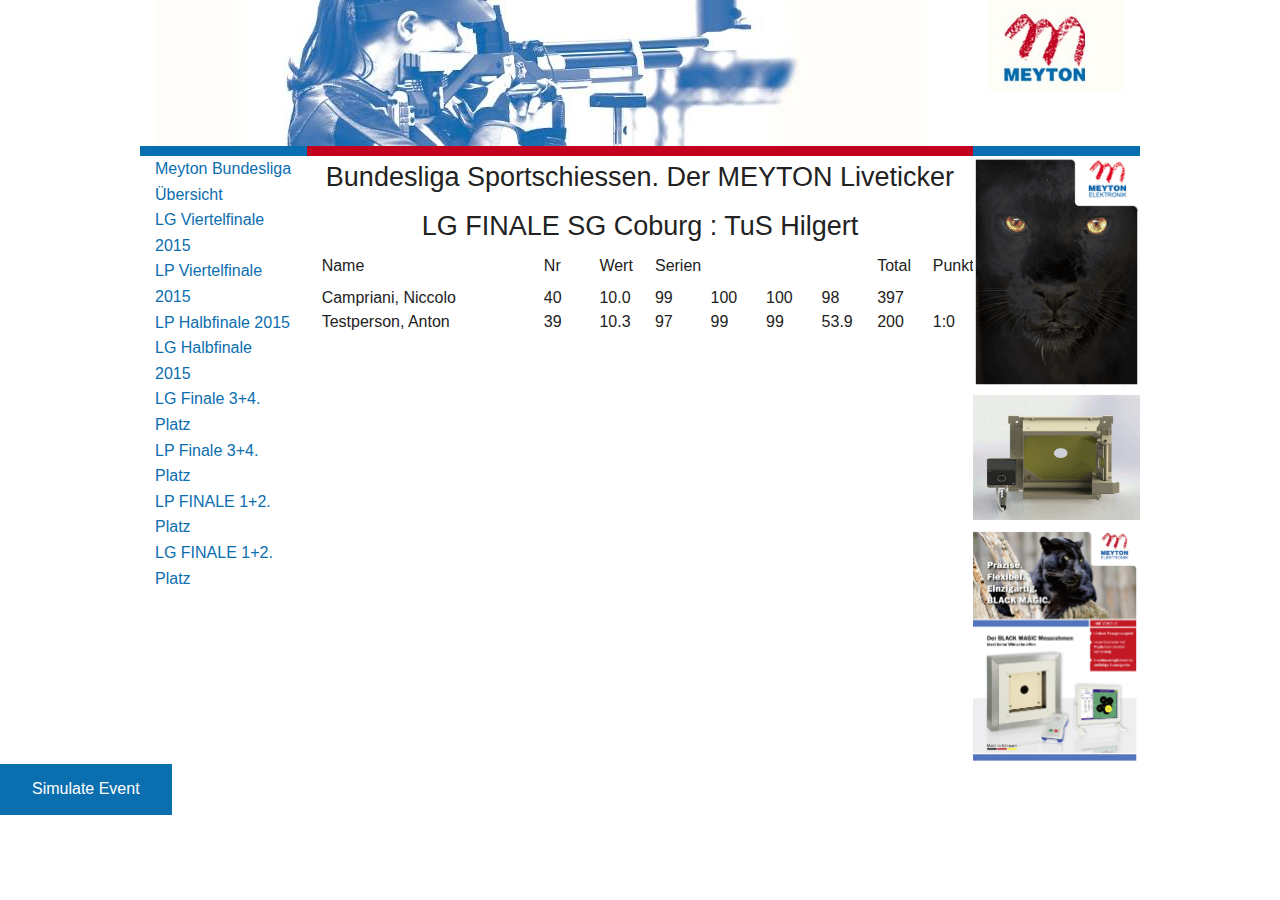
<file: index.html>
<!DOCTYPE html>
<html class="no-js" lang="en">
  <head>
    <meta charset="utf-8" />
    <meta name="viewport" content="width=device-width, initial-scale=1.0" />
    <title>InterfacePro Alpha 4 Build #30 - 20150828</title>

    <link rel="stylesheet" href="css/foundation.min.css" />
    <link rel="stylesheet" href="css/jBox.css">
    <link rel="stylesheet" href="css/main.css">

    <script src="lib/modernizr.js"></script>

    </head>
    <body>

          <div class="row">
            <div class="medium-1 columns">
            </div>
            <div class="show-for-medium-up medium-10 columns">
                <img src="./img/teaser.jpg">
            </div>
            <div class="small-12 medium-2 columns text-center">
                <img src="./img/meyton-logo.jpg">
            </div>
          </div>

      <!-- TODO Höhe und Farben Auslagern in Klassen -->
          <div class="row" style="height:10px">
            <div class="medium-2 columns" style="background-color:#086EB0; height:10px">
            </div>
            <div class="show-for-medium-up medium-8 columns" style="background-color:#C2011F; height:10px">
            </div>
            <div class="small-12 medium-2 columns text-center" style="background-color:#086EB0; height:10px">

            </div>
          </div>

      <!-- main body -->
          <div class="row">
            <div class="show-for-medium-up medium-2 columns">
              <div class="tx-bundesligaticker-pi1">
        			<ul>
                <li>
        				      <a href="http://bundesliga.meyton.info/">Meyton Bundesliga Übersicht</a>
                </li>
              </ul>
      				<ul>
                <li><a href="index.php?m0=L2hvbWUvbWV5dG9uL2J1bmRlc2xpZ2EubWV5dG9uLmluZm8vaHRtbC90bXAvYmxfdGlja2VyX2RhdGEvTEcgVmllcnRlbGZpbmFsZSAyMDE1L2xpZ2ExLmh0bWw=&amp;m1=TEcgVmllcnRlbGZpbmFsZSAyMDE1">LG Viertelfinale 2015</a></li>
                <li><a href="index.php?m0=L2hvbWUvbWV5dG9uL2J1bmRlc2xpZ2EubWV5dG9uLmluZm8vaHRtbC90bXAvYmxfdGlja2VyX2RhdGEvTFAgVmllcnRlbGZpbmFsZSAyMDE1L2xpZ2ExLmh0bWw=&amp;m1=TFAgVmllcnRlbGZpbmFsZSAyMDE1">LP Viertelfinale 2015</a></li>
                <li><a href="index.php?m0=L2hvbWUvbWV5dG9uL2J1bmRlc2xpZ2EubWV5dG9uLmluZm8vaHRtbC90bXAvYmxfdGlja2VyX2RhdGEvTFAgSGFsYmZpbmFsZSAyMDE1L2xpZ2ExLmh0bWw=&amp;m1=TFAgSGFsYmZpbmFsZSAyMDE1">LP Halbfinale 2015</a></li>
                <li><a href="index.php?m0=L2hvbWUvbWV5dG9uL2J1bmRlc2xpZ2EubWV5dG9uLmluZm8vaHRtbC90bXAvYmxfdGlja2VyX2RhdGEvTEcgSGFsYmZpbmFsZSAyMDE1L2xpZ2ExLmh0bWw=&amp;m1=TEcgSGFsYmZpbmFsZSAyMDE1">LG Halbfinale 2015</a></li>
                <li><a href="index.php?m0=L2hvbWUvbWV5dG9uL2J1bmRlc2xpZ2EubWV5dG9uLmluZm8vaHRtbC90bXAvYmxfdGlja2VyX2RhdGEvTEcgRmluYWxlIDMrNC4gUGxhdHovbGlnYTEuaHRtbA==&amp;m1=TEcgRmluYWxlIDMrNC4gUGxhdHo=">LG Finale 3+4. Platz</a></li>
                <li><a href="index.php?m0=L2hvbWUvbWV5dG9uL2J1bmRlc2xpZ2EubWV5dG9uLmluZm8vaHRtbC90bXAvYmxfdGlja2VyX2RhdGEvTFAgRmluYWxlIDMrNC4gUGxhdHovbGlnYTEuaHRtbA==&amp;m1=TFAgRmluYWxlIDMrNC4gUGxhdHo=">LP Finale 3+4. Platz</a></li>
                <li><a href="index.php?m0=L2hvbWUvbWV5dG9uL2J1bmRlc2xpZ2EubWV5dG9uLmluZm8vaHRtbC90bXAvYmxfdGlja2VyX2RhdGEvTFAgRklOQUxFIDErMi4gUGxhdHovbGlnYTEuaHRtbA==&amp;m1=TFAgRklOQUxFIDErMi4gUGxhdHo=">LP FINALE 1+2. Platz</a></li>
                <li><a class="active" href="index.php?m0=L2hvbWUvbWV5dG9uL2J1bmRlc2xpZ2EubWV5dG9uLmluZm8vaHRtbC90bXAvYmxfdGlja2VyX2RhdGEvTEcgRklOQUxFIDErMi4gUGxhdHovbGlnYTEuaHRtbA==&amp;m1=TEcgRklOQUxFIDErMi4gUGxhdHo=">LG FINALE 1+2. Platz</a></li>
            </ul>
                </div>
            </div>

            <!-- ticker main part -->
            <div class="small-12 medium-8 columns">

            <!-- ticker sponsor title -->
                <div class="row">
                  <div class="small-12 columns text-center">
                      <h3>Bundesliga Sportschiessen. Der MEYTON Liveticker</h3>
                  </div>
                </div>
            <!-- competition description -->
                <div class="row">
                  <div class="small-12 columns text-center">
                      <h3><span id="competition-title">LG FINALE</span> <span id="competition-club1">SG Coburg</span> : <span id="competition-club2">TuS Hilgert</span></h3>
                  </div>

                </div>

                <!-- spacer -->
                <div class="row" stype="height:20px">

                </div>
                <!-- competition actions info -->

                <!-- header line -->
                <div class="row">
                  <div class="small-4 columns">
                    Name
                  </div>
                  <div class="small-1 columns">
                    Nr
                  </div>
                  <div class="small-1 columns">
                    Wert
                  </div>
                  <div class="small-4 columns">
                    Serien
                  </div>
                  <div class="small-1 columns">
                    Total
                  </div>
                  <div class="small-1 columns show-for-small-only">
                    Pkt
                  </div>
                  <div class="small-1 columns show-for-medium-only">
                    Pkt
                  </div>
                  <div class="small-1 columns show-for-large-up">
                    Punkte
                  </div>

                </div>

                <!-- spacer -->
                <div class="row" style="height:0.5em">
                    <div class="small-12">
                    </div>
                </div>

                <!-- first shooter -->
                <div class="row">
                  <div class="small-4 columns shooter-name">
                    Campriani, Niccolo
                  </div>
                  <div class="small-1 columns">
                    40
                  </div>
                  <div class="small-1 columns">
                    10.0
                  </div>
                  <div class="small-1 columns">
                    99
                  </div>
                  <div class="small-1 columns">
                    100
                  </div>
                  <div class="small-1 columns">
                    100
                  </div>
                  <div class="small-1 columns">
                    98
                  </div>
                  <div class="small-1 columns">
                    397
                  </div>
                  <div class="small-1 columns">

                  </div>
                </div>

                <!-- second shooter -->
                <div class="row shooter2">
                  <div class="small-4 columns shooter-name">
                    Testperson, Anton
                  </div>
                  <div class="small-1 columns shot-number">
                    39
                  </div>
                  <div class="small-1 columns hit-value">
                    10.3
                  </div>
                  <div class="small-1 columns series1">
                    97
                  </div>
                  <div class="small-1 columns series2">
                    99
                  </div>
                  <div class="small-1 columns series3">
                     99
                  </div>
                  <div class="small-1 columns series4">
                    53.9
                  </div>
                  <div class="small-1 columns total">
                    200
                  </div>
                  <div class="small-1 columns points">
                    1:0
                  </div>
                </div>

                <!-- spacer -->
                <div class="row" style="height:0.5em">
                    <div class="small-12">
                    </div>
                </div>

                <!-- third shooter -->
                <div class="row shooter3">
                  <div class="small-4 columns shooter-name">

                  </div>
                  <div class="small-1 columns shot-number">

                  </div>
                  <div class="small-1 columns hit-value">

                  </div>
                  <div class="small-1 columns series1">

                  </div>
                  <div class="small-1 columns series2">

                  </div>
                  <div class="small-1 columns series3">

                  </div>
                  <div class="small-1 columns series4">

                  </div>
                  <div class="small-1 columns total">

                  </div>
                  <div class="small-1 columns points">

                  </div>
                </div>
                <!-- fourth shooter -->
                <div class="row shooter4">
                  <div class="small-4 columns shooter-name">

                  </div>
                  <div class="small-1 columns shot-number">

                  </div>
                  <div class="small-1 columns hit-value">

                  </div>
                  <div class="small-1 columns series1">

                  </div>
                  <div class="small-1 columns series2">

                  </div>
                  <div class="small-1 columns series3">

                  </div>
                  <div class="small-1 columns series4">

                  </div>
                  <div class="small-1 columns total">

                  </div>
                  <div class="small-1 columns points">

                  </div>
                </div>

                <!-- spacer -->
                <div class="row" style="height:0.5em">
                    <div class="small-12">
                    </div>
                </div>

                <!-- fifth shooter -->
                <div class="row shooter5">
                  <div class="small-4 columns shooter-name">

                  </div>
                  <div class="small-1 columns shot-number">

                  </div>
                  <div class="small-1 columns hit-value">

                  </div>
                  <div class="small-1 columns series1">

                  </div>
                  <div class="small-1 columns series2">

                  </div>
                  <div class="small-1 columns series3">

                  </div>
                  <div class="small-1 columns series4">

                  </div>
                  <div class="small-1 columns total">

                  </div>
                  <div class="small-1 columns points">

                  </div>
                </div>

                <!-- sixth shooter -->
                <div class="row shooter6">
                  <div class="small-4 columns shooter-name">

                  </div>
                  <div class="small-1 columns shot-number">

                  </div>
                  <div class="small-1 columns hit-value">

                  </div>
                  <div class="small-1 columns series1">

                  </div>
                  <div class="small-1 columns series2">

                  </div>
                  <div class="small-1 columns series3">

                  </div>
                  <div class="small-1 columns series4">

                  </div>
                  <div class="small-1 columns total">

                  </div>
                  <div class="small-1 columns points">

                  </div>
                </div>

                <!-- spacer -->
                <div class="row" style="height:0.5em">
                    <div class="small-12">
                    </div>
                </div>

                <!-- seventh shooter -->
                <div class="row shooter7">
                  <div class="small-4 columns shooter-name">

                  </div>
                  <div class="small-1 columns shot-number">

                  </div>
                  <div class="small-1 columns hit-value">

                  </div>
                  <div class="small-1 columns series1">

                  </div>
                  <div class="small-1 columns series2">

                  </div>
                  <div class="small-1 columns series3">

                  </div>
                  <div class="small-1 columns series4">

                  </div>
                  <div class="small-1 columns total">

                  </div>
                  <div class="small-1 columns points">

                  </div>
                </div>

                <!-- eighth shooter -->
                <div class="row shooter8">
                  <div class="small-4 columns shooter-name">

                  </div>
                  <div class="small-1 columns shot-number">

                  </div>
                  <div class="small-1 columns hit-value">

                  </div>
                  <div class="small-1 columns series1">

                  </div>
                  <div class="small-1 columns series2">

                  </div>
                  <div class="small-1 columns series3">

                  </div>
                  <div class="small-1 columns series4">

                  </div>
                  <div class="small-1 columns total">

                  </div>
                  <div class="small-1 columns points">

                  </div>
                </div>

                <!-- spacer -->
                <div class="row" style="height:0.5em">
                    <div class="small-12">
                    </div>
                </div>

                <!-- smarthphone advertising here -->
                <div class="show-for-small-only text-center">
                  <!-- other competitions infos and advertising -->
                  <div class="row">
                    <img src="img/werbung1.gif">
                  </div>
                  <!-- spacer -->
                  <div class="row" style="height:0.5em">
                      <div class="small-12">
                      </div>
                  </div>
                  <div class="row">
                    <img src="img/werbung2.gif">
                  </div>
                  <!-- spacer -->
                  <div class="row" style="height:0.5em">
                      <div class="small-12">
                      </div>
                  </div>
                  <div class="row">
                    <img src="img/werbung3.jpg">
                  </div>

                </div>
                <div class="small-12 columns text-center" style="color:white">
                  <span id="output">noch nichts</span>
                </div>
            </div>

            <!-- non smartphone advertising here - right column -->
            <div class="show-for-medium-up medium-2 columns text-center">
              <!-- other competitions infos and advertising -->
              <div class="row">
                <img src="img/werbung1.gif">
              </div>
              <!-- spacer -->
              <div class="row" style="height:0.5em">
                  <div class="small-12">
                  </div>
              </div>
              <div class="row">
                <img src="img/werbung2.gif">
              </div>
              <!-- spacer -->
              <div class="row" style="height:0.5em">
                  <div class="small-12">
                  </div>
              </div>
              <div class="row">
                <img src="img/werbung3.jpg">
              </div>

            </div>
          </div>

        <button id="simulate">Simulate Event</button>

      <!-- Diverser Test- und Entwicklungskram hier...


        <canvas id="canvas" class=".targetCanvas" width='480' height='480' style="display:none;"></canvas>
        <h1>Testfeld</h1>

        <input name id="searchName"></input>
        <input name id="searchFirstName"></input>
        <button id="searchID">Search ID</button>

        <div id = "testdisplay"></div>
          <button id="makeTarget">Target Test</button>
          <div id = "target"></div>
-->


  <script src="http://e4d0b2de.fanoutcdn.com/bayeux/static/faye-browser-min.js"></script>
  <script src="lib/countUp.min.js"></script>
  <script src="lib/jquery-2.1.4.min.js"></script>
  <script src="lib/underscore-min.js"></script>
  <script src="lib/md5.js"></script>
  <script src="lib/jBox.min.js"></script>
  <script src="lib/foundation.min.js"></script>
    <script src="app/init.js"></script>
  <script src="app/main.js"></script>
  <script src="posttest/posttest.js"></script>
  </body>
</html>
</file>
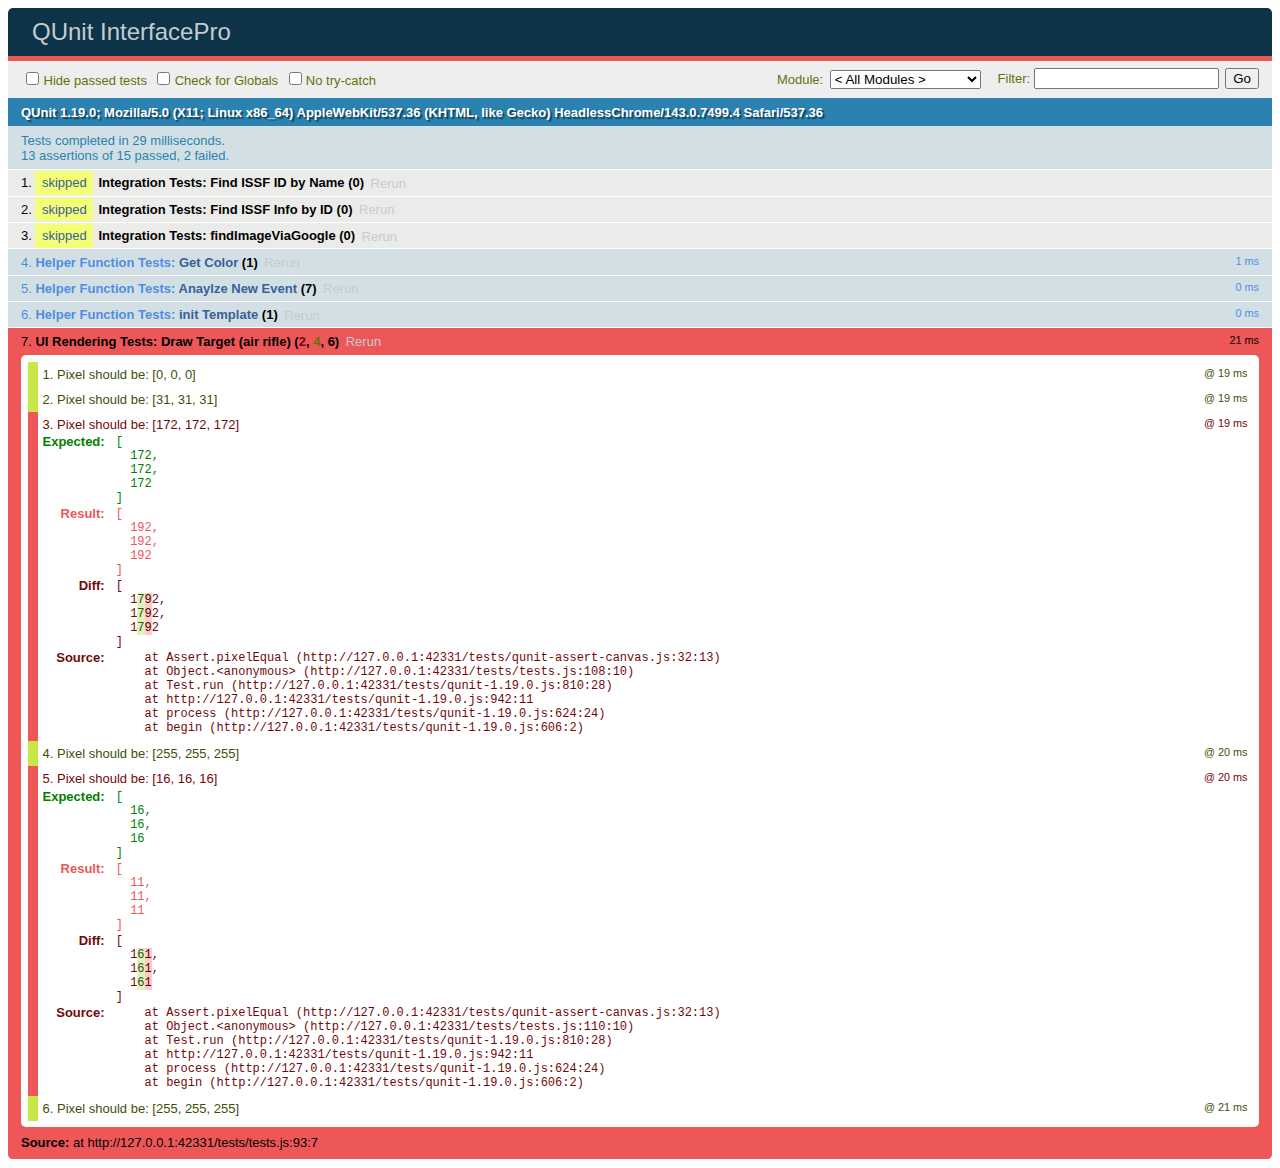
<file: tests.html>
<!DOCTYPE html>
<html>
<head>
  <meta charset="utf-8">
  <title>QUnit InterfacePro</title>
  <link rel="stylesheet" href="tests/qunit-1.19.0.css">
</head>
<body>
  <div id="qunit"></div>
  <div id="qunit-fixture"></div>
  <div id="myc"></div>
  <script src="tests/qunit-1.19.0.js"></script>
  <script src="tests/qunit-assert-canvas.js"></script>
  <script src="tests/tests.js"></script>
  <script src="http://e4d0b2de.fanoutcdn.com/bayeux/static/faye-browser-min.js"></script>
  <script src="lib/countUp.min.js"></script>
  <script src="lib/jquery-2.1.4.min.js"></script>
  <script src="lib/underscore-min.js"></script>
  <script src="lib/md5.js"></script>
  <script src="lib/jBox.min.js"></script>
  <script src="lib/foundation.min.js"></script>
  <script src="app/main.js"></script>
  <script src="posttest/posttest.js"></script>
  <script src="lib/jcanvas.min.js"></script>

</body>
</html>
</file>
<file: css/jBox.css>
/* Global */

.jBox-wrapper {
	text-align: left;
}

.jBox-wrapper,
.jBox-wrapper * {
	-webkit-box-sizing: border-box;
	box-sizing: border-box;
	-webkit-font-smoothing: antialiased;
	-moz-osx-font-smoothing: grayscale;
}

.jBox-title,
.jBox-content,
.jBox-container {
	position: relative;
	word-break: break-word;
}

.jBox-container {
	background: #fff;
}

.jBox-content {
	padding: 8px 10px;
	overflow: auto;
	-webkit-transition: opacity .15s;
	transition: opacity .15s;
}

/* jBox Tooltip */

.jBox-Tooltip .jBox-container,
.jBox-Mouse .jBox-container {
	border-radius: 3px;
	box-shadow: 0 0 5px rgba(0, 0, 0, .3);
}

.jBox-Tooltip .jBox-title,
.jBox-Mouse .jBox-title {
	padding: 8px 10px 0;
	font-weight: bold;
}

.jBox-hasTitle.jBox-Tooltip .jBox-content,
.jBox-hasTitle.jBox-Mouse .jBox-content {
	padding-top: 5px;
}

/* Pointer */

.jBox-pointer {
	position: absolute;
	overflow: hidden;
}

.jBox-pointer-top { top: 0; }
.jBox-pointer-bottom { bottom: 0; }
.jBox-pointer-left { left: 0; }
.jBox-pointer-right { right: 0; }

.jBox-pointer-top,
.jBox-pointer-bottom {
	width: 30px;
	height: 12px;
}

.jBox-pointer-left,
.jBox-pointer-right {
	width: 12px;
	height: 30px;
}

.jBox-pointer:after {
	content: '';
	width: 20px;
	height: 20px;
	position: absolute;
	background: #fff;
	-webkit-transform: rotate(45deg);
	transform: rotate(45deg);
}

.jBox-pointer-top:after {
	left: 5px;
	top: 6px;
	box-shadow: -1px -1px 4px rgba(0, 0, 0, .2);
}

.jBox-pointer-right:after {
	top: 5px;
	right: 6px;
	box-shadow: 1px -1px 4px rgba(0, 0, 0, .2);
}

.jBox-pointer-bottom:after {
	left: 5px;
	bottom: 6px;
	box-shadow: 1px 1px 4px rgba(0, 0, 0, .2);
}

.jBox-pointer-left:after {
	top: 5px;
	left: 6px;
	box-shadow: -1px 1px 4px rgba(0, 0, 0, .2);
}

/* jBox Modal & jBox Confirm */

.jBox-Modal .jBox-container,
.jBox-Confirm .jBox-container {
	border-radius: 3px;
	box-shadow: 0 3px 15px rgba(0, 0, 0, .4), 0 0 5px rgba(0, 0, 0, .4);
}

.jBox-Modal .jBox-title,
.jBox-Confirm .jBox-title {
	border-radius: 3px 3px 0 0;
	padding: 10px 15px;
	background: #f4f5f6;
	border-bottom: 1px solid #ddd;
	text-shadow: 0 1px 0 #fff;
}

.jBox-Modal.jBox-closeButton-title .jBox-title,
.jBox-Confirm.jBox-closeButton-title .jBox-title {
	padding-right: 55px;
}

.jBox-Modal.jBox-closeButton-box:before,
.jBox-Confirm.jBox-closeButton-box:before {
	box-shadow: 0 3px 15px rgba(0, 0, 0, .4), 0 0 5px rgba(0, 0, 0, .4);
}

/* jBox Modal */

.jBox-Modal .jBox-content {
	padding: 12px 15px;
}

/* jBox Confirm */

.jBox-Confirm .jBox-content {
	text-align: center;
	padding: 45px 35px;
}

.jBox-Confirm-footer {
	border-top: 1px solid #e2e2e2;
	background: #fafafa;
	border-radius: 0 0 3px 3px;
	text-align: center;
	padding: 10px 0;
}

.jBox-Confirm-button {
	display: inline-block;
	cursor: pointer;
	font-size: 15px;
	line-height: 30px;
	height: 30px;
	border-radius: 3px;
	padding: 0 20px;
	-webkit-transition: color .2s, background-color .2s;
	transition: color .2s, background-color .2s;	
}

.jBox-Confirm-button-cancel {
	text-shadow: 0 1px 1px rgba(255, 255, 255, .6);
	background: #ddd;
	color: #999;
	margin-right: 25px;
}

.jBox-Confirm-button-cancel:hover {
	background: #ccc;
	color: #666;
}

.jBox-Confirm-button-submit {
	text-shadow: 0 -1px 1px rgba(0, 0, 0, .2);
	background: #5fc04c;
	color: #fff;
}

.jBox-Confirm-button-submit:hover {
	background: #53a642;
}

.jBox-Confirm-button-cancel:active,
.jBox-Confirm-button-submit:active {
	box-shadow: inset 0 1px 3px rgba(0, 0, 0, .26);
}

/* jBox Notice */

.jBox-Notice {
	-webkit-transition: margin .2s;
	transition: margin .2s;
}

.jBox-Notice .jBox-container {
	border-radius: 3px;
	box-shadow: 0 0 3px rgba(0, 0, 0, .2);
	color: #fff;
	text-shadow: 0 -1px 0 #000;
	background: #333;
	background-image: linear-gradient(to bottom, #444, #222);
}

.jBox-Notice .jBox-content {
	border-radius: 3px;
	padding: 12px 20px;
}

.jBox-Notice .jBox-title {
	padding: 8px 20px 0;
	font-weight: bold;
}

.jBox-hasTitle.jBox-Notice .jBox-content {
	padding-top: 5px;
}

.jBox-Notice-color .jBox-container {
	text-shadow: 0 -1px 0 rgba(0, 0, 0, .3);
}

.jBox-Notice-gray .jBox-container {
	color: #666;
	text-shadow: 0 1px 0 #fff;
	background: #f4f4f4;
	background-image: linear-gradient(to bottom, #fafafa, #f0f0f0);
}

.jBox-Notice-red .jBox-container {
	background: #b02222;
	background-image: linear-gradient(to bottom, #ee2222, #b02222);
}

.jBox-Notice-green .jBox-container {
	background: #70a800;
	background-image: linear-gradient(to bottom, #95cc2a, #70a800);
}

.jBox-Notice-blue .jBox-container {
	background: #2b91d9;
	background-image: linear-gradient(to bottom, #5abaff, #2b91d9);
}

.jBox-Notice-yellow .jBox-container {
	color: #744700;
	text-shadow: 0 1px 0 rgba(255, 255, 255, .6);
	background: #ffb11f;
	background-image: linear-gradient(to bottom, #ffd665, #ffb11f);
}

/* jBox Image */

.jBox-Image {
	background: #fff;
	padding: 8px 8px 45px;
	border-radius: 5px;
}

.jBox-Image .jBox-content {
	padding: 0;
	width: 100%;
	height: 100%;
}

.jBox-image-container {
	border-radius: 5px;
	background: #fff center center no-repeat;
	position: absolute;
	width: 100%;
	height: 100%;
	opacity: 0;
}

.jBox-image-label {
	box-sizing: border-box;
	position: absolute;
	background: #fff;
	top: 100%;
	left: 0;
	width: 100%;
	color: #333;
	margin-top: -35px;
	padding: 0 90px 5px 10px;
	border-radius: 0 0 5px 5px;
	-webkit-transition: opacity .3s;
	transition: opacity .3s;
	opacity: 0;
}

.jBox-image-label.active {
	opacity: 1;
}

.jBox-image-pointer-next,
.jBox-image-pointer-prev {
	position: absolute;
	bottom: 0px;
	width: 22px;
	height: 45px;
	background: no-repeat center center url([data-uri]);
	background-size: 11px auto;
	cursor: pointer;
	opacity: .6;
	-webkit-touch-callout: none;
	-webkit-user-select: none;
	-moz-user-select: none;
	-ms-user-select: none;
	user-select: none;
	-webkit-transition: opacity .2s;
	transition: opacity .2s;
}

.jBox-image-pointer-next:hover,
.jBox-image-pointer-prev:hover {
	opacity: 1;
}

.jBox-image-pointer-next {
	right: 8px;
    -webkit-transform: scaleX(-1);
    transform: scaleX(-1);
}

.jBox-image-pointer-prev {
	right: 30px;
}

.jBox-image-open #jBox-overlay {
	background-color: rgba(0, 0, 0, .86);
}

.jBox-Image.jBox-loading .jBox-container:before {
	left: auto;
	top: auto;
	bottom: -33px;
	right: 55px;
	margin-top: -9px;
	margin-left: -9px;
}

/* Close button */

.jBox-closeButton {
	cursor: pointer;
	position: absolute;
}

.jBox-closeButton svg {
	position: absolute;
	top: 50%;
	right: 50%;
}

.jBox-closeButton path {
	-webkit-transition: fill .2s;
	transition: fill .2s;
}

.jBox-closeButton path {
	fill: #aaa;
}

.jBox-closeButton:hover path {
	fill: #888;
}

.jBox-closeButton:active path {
	fill: #666;
}

/* Close button in overlay */

#jBox-overlay .jBox-closeButton {
	top: 0;
	right: 0;
	width: 40px;
	height: 40px;
}

#jBox-overlay .jBox-closeButton svg {
	width: 20px;
	height: 20px;
	margin-top: -10px;
	margin-right: -10px;
}

#jBox-overlay .jBox-closeButton path {
	fill: #d2d4d6;
}

#jBox-overlay .jBox-closeButton:hover path {
	fill: #fff;
}

#jBox-overlay .jBox-closeButton:active path {
	fill: #b2b4b6;
}

/* Close button in title */

.jBox-closeButton-title .jBox-closeButton {
	top: 0;
	right: 0;
	bottom: 0;
	width: 40px;
}

.jBox-closeButton-title .jBox-closeButton svg {
	width: 12px;
	height: 12px;
	margin-top: -6px;
	margin-right: -6px;
}

/* Close button in box */

.jBox-closeButton-box .jBox-closeButton {
	top: -8px;
	right: -10px;
	width: 24px;
	height: 24px;
	background: #fff;
	border-radius: 50%;
}

.jBox-closeButton-box .jBox-closeButton svg {
	width: 10px;
	height: 10px;
	margin-top: -5px;
	margin-right: -5px;
}

.jBox-hasTitle.jBox-Modal.jBox-closeButton-box .jBox-closeButton {
	background: #f4f5f6;
}

.jBox-closeButton-box:before {
	content: '';
	position: absolute;
	top: -8px;
	right: -10px;
	width: 24px;
	height: 24px;
	border-radius: 50%;
	box-shadow: 0 0 5px rgba(0, 0, 0, .3);
}

.jBox-pointerPosition-top.jBox-closeButton-box:before {
	top: 4px;
}

.jBox-pointerPosition-right.jBox-closeButton-box:before {
	right: 2px;
}

/* Overlay */

#jBox-overlay {
	position: fixed;
	top: 0;
	left: 0;
	width: 100%;
	height: 100%;
	background: #000;
	background-color: rgba(0, 0, 0, .6);
}

/* Block scrolling */

body[class^="jBox-blockScroll-"],
body[class*=" jBox-blockScroll-"] {
	overflow: hidden;
}

/* Draggable */

.jBox-draggable {
	cursor: move;
}

/* Spinner */

@keyframes jBoxLoading {
	to {transform: rotate(360deg);}
}

@-webkit-keyframes jBoxLoading {
	to {-webkit-transform: rotate(360deg);}
}

.jBox-loading .jBox-content {
	min-height: 32px;
	min-width: 38px;
	opacity: 0;
}

.jBox-spinner {
    position: absolute;
    top: 50%;
    left: 50%;
    width: 20px;
    height: 20px;
    margin-top: -10px;
    margin-left: -10px;
}
 
.jBox-spinner:before {
    content: 'Loading…';
    display: block;
    width: 20px;
    height: 20px;
	text-align: center;
	-webkit-box-sizing: border-box;
	box-sizing: border-box;
}
 
.jBox-spinner:not(:required):before {
    content: '';
    border-radius: 50%;
    border: 2px solid rgba(0, 0, 0, .3);
    border-top-color: rgba(0, 0, 0, .6);
    animation: jBoxLoading .6s linear infinite;
    -webkit-animation: jBoxLoading .6s linear infinite;
}

/* IE8 fixes */

.jBox-IE8.jBox-Tooltip .jBox-container,
.jBox-IE8.jBox-Mouse .jBox-container {
	border: 1px solid #aaa;
}

.jBox-IE8 .jBox-pointer:after {
	display: none;
}

.jBox-IE8 .jBox-pointer {
	border: 0;
	background: no-repeat url([data-uri]);
}

.jBox-IE8 .jBox-pointer-top { background-position: center top; }
.jBox-IE8 .jBox-pointer-bottom { background-position: center bottom; }
.jBox-IE8 .jBox-pointer-left { background-position: left center; }
.jBox-IE8 .jBox-pointer-right { background-position: right center; }

.jBox-IE8.jBox-Modal .jBox-container {
	border: 3px solid #aaa;
}

/* No SVG support fixes */

.jBox-nosvg .jBox-closeButton:before {
    font-family: Verdana, sans-serif;
    content: 'x';
    text-align: center;
    font-size: 18px;
    color: #888;
}
</file>
<file: css/main.css>
#testdisplay {
}

.fyre-logo-help{
  display: none;
}

ul {
    list-style-type: none;
    padding: 0px;
    margin: 0px;
}

.shooter-name{
  white-space: nowrap;
  overflow: hidden
}
</file>
<file: tests/qunit-1.19.0.css>
/*!
 * QUnit 1.19.0
 * http://qunitjs.com/
 *
 * Copyright jQuery Foundation and other contributors
 * Released under the MIT license
 * http://jquery.org/license
 *
 * Date: 2015-09-01T15:00Z
 */

/** Font Family and Sizes */

#qunit-tests, #qunit-header, #qunit-banner, #qunit-testrunner-toolbar, #qunit-userAgent, #qunit-testresult {
	font-family: "Helvetica Neue Light", "HelveticaNeue-Light", "Helvetica Neue", Calibri, Helvetica, Arial, sans-serif;
}

#qunit-testrunner-toolbar, #qunit-userAgent, #qunit-testresult, #qunit-tests li { font-size: small; }
#qunit-tests { font-size: smaller; }


/** Resets */

#qunit-tests, #qunit-header, #qunit-banner, #qunit-userAgent, #qunit-testresult, #qunit-modulefilter {
	margin: 0;
	padding: 0;
}


/** Header */

#qunit-header {
	padding: 0.5em 0 0.5em 1em;

	color: #8699A4;
	background-color: #0D3349;

	font-size: 1.5em;
	line-height: 1em;
	font-weight: 400;

	border-radius: 5px 5px 0 0;
}

#qunit-header a {
	text-decoration: none;
	color: #C2CCD1;
}

#qunit-header a:hover,
#qunit-header a:focus {
	color: #FFF;
}

#qunit-testrunner-toolbar label {
	display: inline-block;
	padding: 0 0.5em 0 0.1em;
}

#qunit-banner {
	height: 5px;
}

#qunit-testrunner-toolbar {
	padding: 0.5em 1em 0.5em 1em;
	color: #5E740B;
	background-color: #EEE;
	overflow: hidden;
}

#qunit-userAgent {
	padding: 0.5em 1em 0.5em 1em;
	background-color: #2B81AF;
	color: #FFF;
	text-shadow: rgba(0, 0, 0, 0.5) 2px 2px 1px;
}

#qunit-modulefilter-container {
	float: right;
	padding: 0.2em;
}

.qunit-url-config {
	display: inline-block;
	padding: 0.1em;
}

.qunit-filter {
	display: block;
	float: right;
	margin-left: 1em;
}

/** Tests: Pass/Fail */

#qunit-tests {
	list-style-position: inside;
}

#qunit-tests li {
	padding: 0.4em 1em 0.4em 1em;
	border-bottom: 1px solid #FFF;
	list-style-position: inside;
}

#qunit-tests > li {
	display: none;
}

#qunit-tests li.running,
#qunit-tests li.pass,
#qunit-tests li.fail,
#qunit-tests li.skipped {
	display: list-item;
}

#qunit-tests.hidepass li.running,
#qunit-tests.hidepass li.pass {
	visibility: hidden;
	position: absolute;
	width:   0;
	height:  0;
	padding: 0;
	border:  0;
	margin:  0;
}

#qunit-tests li strong {
	cursor: pointer;
}

#qunit-tests li.skipped strong {
	cursor: default;
}

#qunit-tests li a {
	padding: 0.5em;
	color: #C2CCD1;
	text-decoration: none;
}

#qunit-tests li p a {
	padding: 0.25em;
	color: #6B6464;
}
#qunit-tests li a:hover,
#qunit-tests li a:focus {
	color: #000;
}

#qunit-tests li .runtime {
	float: right;
	font-size: smaller;
}

.qunit-assert-list {
	margin-top: 0.5em;
	padding: 0.5em;

	background-color: #FFF;

	border-radius: 5px;
}

.qunit-source {
	margin: 0.6em 0 0.3em;
}

.qunit-collapsed {
	display: none;
}

#qunit-tests table {
	border-collapse: collapse;
	margin-top: 0.2em;
}

#qunit-tests th {
	text-align: right;
	vertical-align: top;
	padding: 0 0.5em 0 0;
}

#qunit-tests td {
	vertical-align: top;
}

#qunit-tests pre {
	margin: 0;
	white-space: pre-wrap;
	word-wrap: break-word;
}

#qunit-tests del {
	background-color: #E0F2BE;
	color: #374E0C;
	text-decoration: none;
}

#qunit-tests ins {
	background-color: #FFCACA;
	color: #500;
	text-decoration: none;
}

/*** Test Counts */

#qunit-tests b.counts                       { color: #000; }
#qunit-tests b.passed                       { color: #5E740B; }
#qunit-tests b.failed                       { color: #710909; }

#qunit-tests li li {
	padding: 5px;
	background-color: #FFF;
	border-bottom: none;
	list-style-position: inside;
}

/*** Passing Styles */

#qunit-tests li li.pass {
	color: #3C510C;
	background-color: #FFF;
	border-left: 10px solid #C6E746;
}

#qunit-tests .pass                          { color: #528CE0; background-color: #D2E0E6; }
#qunit-tests .pass .test-name               { color: #366097; }

#qunit-tests .pass .test-actual,
#qunit-tests .pass .test-expected           { color: #999; }

#qunit-banner.qunit-pass                    { background-color: #C6E746; }

/*** Failing Styles */

#qunit-tests li li.fail {
	color: #710909;
	background-color: #FFF;
	border-left: 10px solid #EE5757;
	white-space: pre;
}

#qunit-tests > li:last-child {
	border-radius: 0 0 5px 5px;
}

#qunit-tests .fail                          { color: #000; background-color: #EE5757; }
#qunit-tests .fail .test-name,
#qunit-tests .fail .module-name             { color: #000; }

#qunit-tests .fail .test-actual             { color: #EE5757; }
#qunit-tests .fail .test-expected           { color: #008000; }

#qunit-banner.qunit-fail                    { background-color: #EE5757; }

/*** Skipped tests */

#qunit-tests .skipped {
	background-color: #EBECE9;
}

#qunit-tests .qunit-skipped-label {
	background-color: #F4FF77;
	display: inline-block;
	font-style: normal;
	color: #366097;
	line-height: 1.8em;
	padding: 0 0.5em;
	margin: -0.4em 0.4em -0.4em 0;
}

/** Result */

#qunit-testresult {
	padding: 0.5em 1em 0.5em 1em;

	color: #2B81AF;
	background-color: #D2E0E6;

	border-bottom: 1px solid #FFF;
}
#qunit-testresult .module-name {
	font-weight: 700;
}

/** Fixture */

#qunit-fixture {
	position: absolute;
	top: -10000px;
	left: -10000px;
	width: 1000px;
	height: 1000px;
}
</file>
